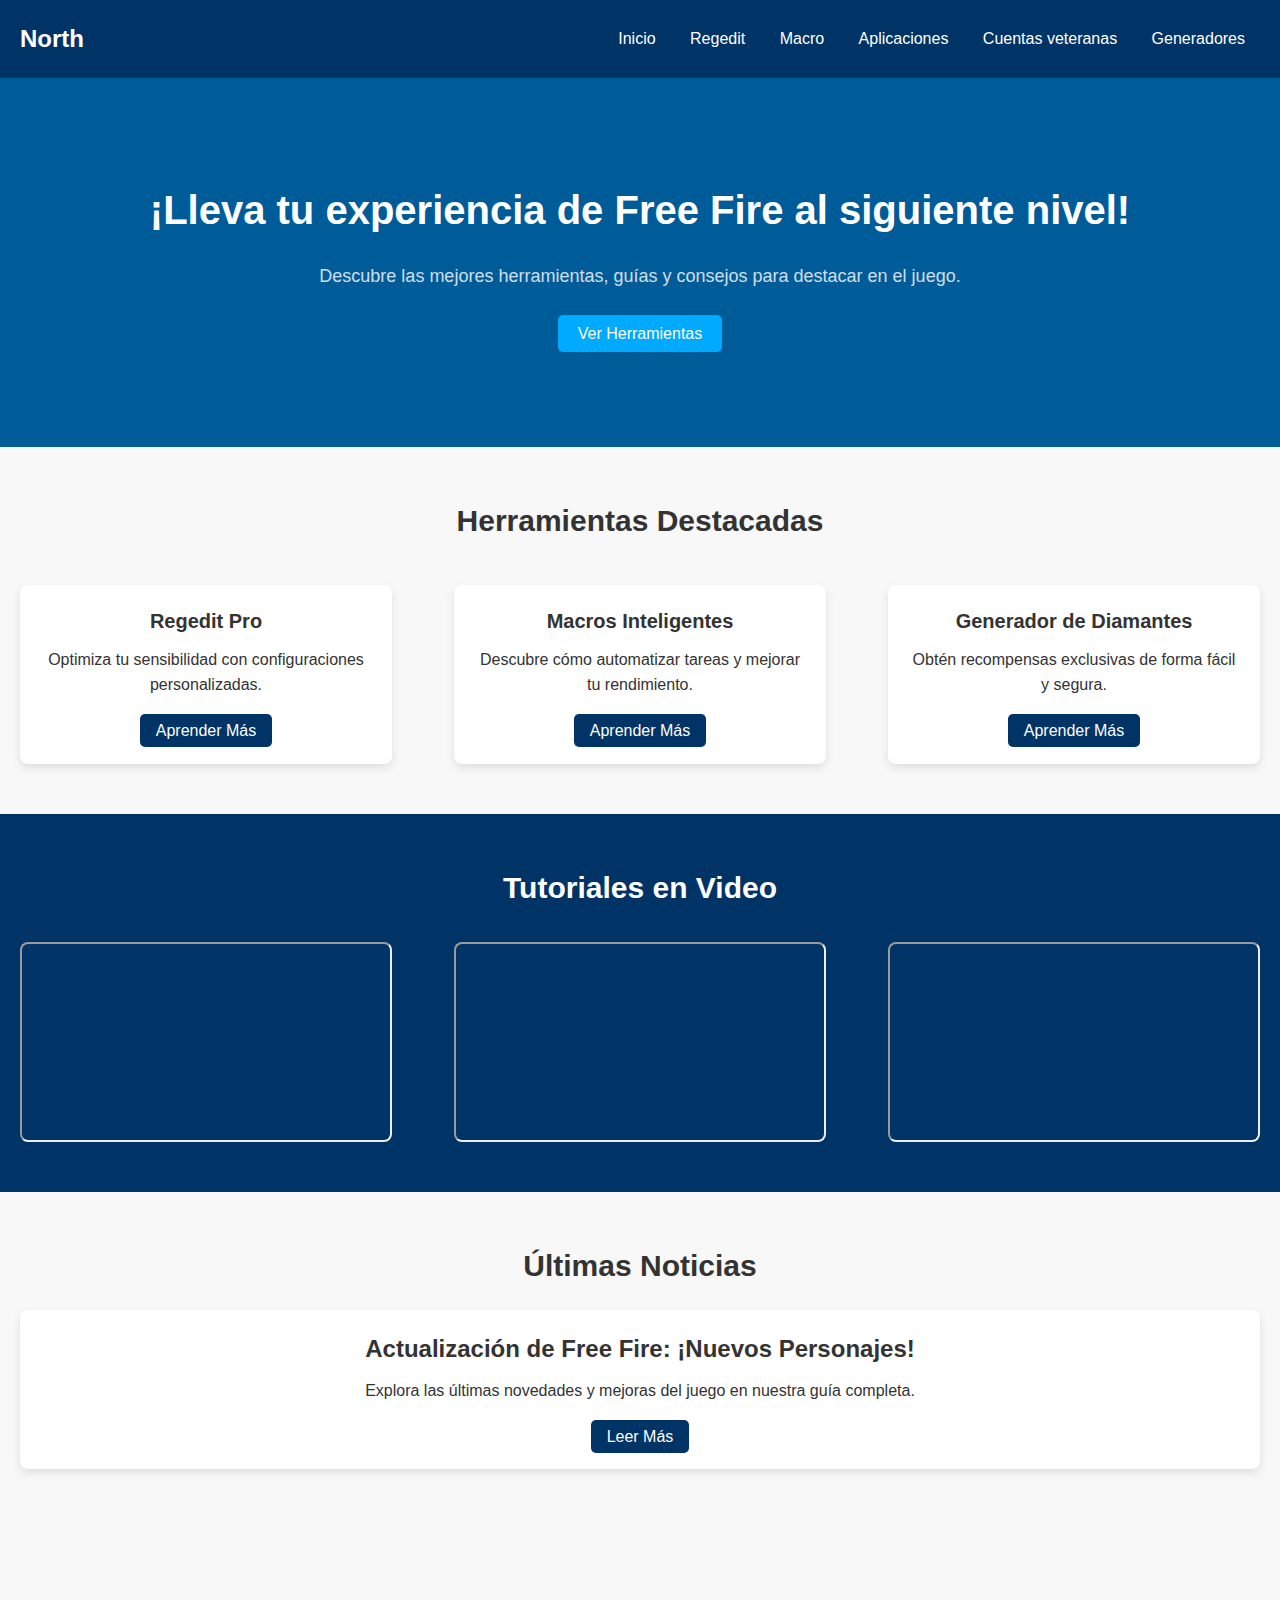
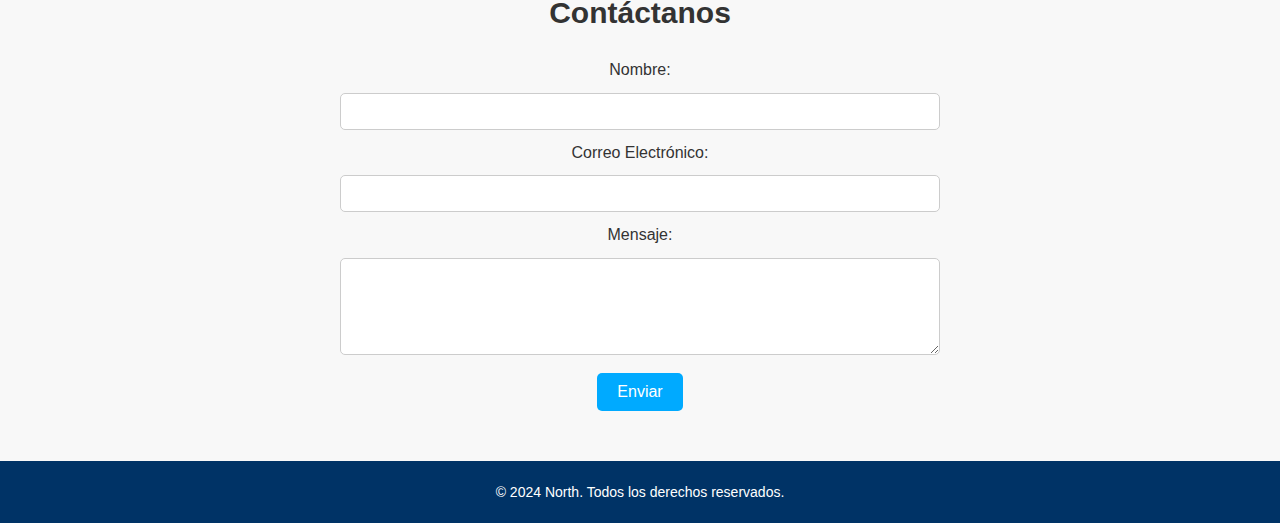
<file: index.html>
<!DOCTYPE html>
<html lang="es">
<head>
  <meta charset="UTF-8">
  <meta name="viewport" content="width=device-width, initial-scale=1.0">
  <title>friifire - Free Fire</title>
  <link rel="stylesheet" href="styles.css">
  <script async src="https://pagead2.googlesyndication.com/pagead/js/adsbygoogle.js?client=ca-pub-2641476719543246"
     crossorigin="anonymous"></script>
</head>
<body>
  <header class="header">
    <div class="logo">North</div>
    <nav class="nav">
      <a href="index.html">Inicio</a>
      <a href="regedit.html">Regedit</a>
      <a href="macro.html">Macro</a>
      <a href="aplicaciones.html">Aplicaciones</a>
      <a href="cuentas-veteranas.html">Cuentas veteranas</a>
      <a href="generadores.html">Generadores</a>
    </nav>
  </header>

  <main class="main-content">
    <!-- Hero Banner -->
    <section class="hero-banner">
      <h1>¡Lleva tu experiencia de Free Fire al siguiente nivel!</h1>
      <p>Descubre las mejores herramientas, guías y consejos para destacar en el juego.</p>
      <a href="#tools" class="btn">Ver Herramientas</a>
    </section>

    <!-- Herramientas Destacadas -->
    <section id="tools" class="tools-section">
      <h2>Herramientas Destacadas</h2>
      <div class="tools-grid">
        <div class="tool-card">
          <h3>Regedit Pro</h3>
          <p>Optimiza tu sensibilidad con configuraciones personalizadas.</p>
          <a href="regedit.html" class="btn">Aprender Más</a>
        </div>
        <div class="tool-card">
          <h3>Macros Inteligentes</h3>
          <p>Descubre cómo automatizar tareas y mejorar tu rendimiento.</p>
          <a href="macro.html" class="btn">Aprender Más</a>
        </div>
        <div class="tool-card">
          <h3>Generador de Diamantes</h3>
          <p>Obtén recompensas exclusivas de forma fácil y segura.</p>
          <a href="generadores.html" class="btn">Aprender Más</a>
        </div>
      </div>
    </section>

    <!-- Videos Tutoriales -->
    <section class="videos-section">
      <h2>Tutoriales en Video</h2>
      <div class="video-grid">
        <iframe src="https://www.youtube.com/embed/example1" title="Video 1"></iframe>
        <iframe src="https://www.youtube.com/embed/example2" title="Video 2"></iframe>
        <iframe src="https://www.youtube.com/embed/example3" title="Video 3"></iframe>
      </div>
    </section>

    <!-- Blog -->
    <section class="blog-section">
      <h2>Últimas Noticias</h2>
      <article>
        <h3>Actualización de Free Fire: ¡Nuevos Personajes!</h3>
        <p>Explora las últimas novedades y mejoras del juego en nuestra guía completa.</p>
        <a href="#" class="btn">Leer Más</a>
      </article>
    </section>

    <!-- Contacto -->
    <section class="contact-section">
      <h2>Contáctanos</h2>
      <form action="#" method="POST">
        <label for="name">Nombre:</label>
        <input type="text" id="name" name="name" required>
        
        <label for="email">Correo Electrónico:</label>
        <input type="email" id="email" name="email" required>
        
        <label for="message">Mensaje:</label>
        <textarea id="message" name="message" rows="5" required></textarea>
        
        <button type="submit" class="btn">Enviar</button>
      </form>
    </section>
  </main>

  <footer class="footer">
    <p>&copy; 2024 North. Todos los derechos reservados.</p>
  </footer>
</body>
</html>
</file>
<file: styles.css>
/* RESET */
* {
  margin: 0;
  padding: 0;
  box-sizing: border-box;
}

/* BODY */
body {
  font-family: Arial, sans-serif;
  background-color: #f4f4f4;
  color: #333;
  line-height: 1.6;
}

/* HEADER */
.header {
  background-color: #003366;
  color: #fff;
  padding: 20px;
  display: flex;
  justify-content: space-between;
  align-items: center;
  position: sticky;
  top: 0;
  z-index: 10;
}

.logo {
  font-size: 24px;
  font-weight: bold;
  color: #fff;
  transition: color 0.3s ease;
}

.nav a {
  color: #fff;
  text-decoration: none;
  margin: 0 15px;
  font-size: 16px;
  position: relative;
  transition: color 0.3s ease;
}

.nav a:hover {
  color: #00aaff;
}

/* HERO BANNER */
.hero-banner {
  background-color: #005b99;
  color: #fff;
  padding: 100px 20px;
  text-align: center;
  animation: fadeIn 2s ease-out;
}

.hero-banner h1 {
  font-size: 40px;
  margin-bottom: 20px;
  animation: slideInFromTop 1.5s ease-out;
}

.hero-banner p {
  font-size: 18px;
  margin-bottom: 30px;
  opacity: 0.8;
}

.btn {
  background-color: #00aaff;
  color: #fff;
  text-decoration: none;
  padding: 10px 20px;
  border-radius: 5px;
  font-size: 16px;
  transition: background-color 0.3s ease;
}

.btn:hover {
  background-color: #0099cc;
}

/* TOOLS SECTION */
.tools-section {
  padding: 50px 20px;
  text-align: center;
  background-color: #f8f8f8;
}

.tools-section h2 {
  font-size: 30px;
  margin-bottom: 40px;
  animation: fadeIn 2s ease-out;
}

.tools-grid {
  display: flex;
  justify-content: space-between;
  gap: 20px;
  flex-wrap: wrap;
}

.tool-card {
  background-color: #fff;
  padding: 20px;
  border-radius: 8px;
  box-shadow: 0 4px 10px rgba(0, 0, 0, 0.1);
  transition: transform 0.3s ease;
  width: 30%;
  min-width: 250px;
}

.tool-card:hover {
  transform: translateY(-10px);
}

.tool-card h3 {
  font-size: 20px;
  margin-bottom: 10px;
}

.tool-card p {
  font-size: 16px;
  margin-bottom: 20px;
}

.tool-card .btn {
  background-color: #003366;
  color: #fff;
  border: none;
  padding: 8px 16px;
  text-decoration: none;
  font-size: 16px;
  border-radius: 5px;
}

.tool-card .btn:hover {
  background-color: #00aaff;
}

/* VIDEOS SECTION */
.videos-section {
  padding: 50px 20px;
  background-color: #003366;
  color: #fff;
  text-align: center;
}

.videos-section h2 {
  font-size: 30px;
  margin-bottom: 30px;
}

.video-grid {
  display: flex;
  justify-content: space-between;
  gap: 20px;
}

.video-grid iframe {
  width: 30%;
  height: 200px;
  border-radius: 8px;
  transition: transform 0.3s ease;
}

.video-grid iframe:hover {
  transform: scale(1.05);
}

/* BLOG SECTION */
.blog-section {
  padding: 50px 20px;
  background-color: #f8f8f8;
  text-align: center;
}

.blog-section h2 {
  font-size: 30px;
  margin-bottom: 20px;
}

.blog-section article {
  background-color: #fff;
  padding: 20px;
  border-radius: 8px;
  box-shadow: 0 4px 10px rgba(0, 0, 0, 0.1);
  margin-bottom: 20px;
}

.blog-section article h3 {
  font-size: 24px;
  margin-bottom: 10px;
}

.blog-section article p {
  font-size: 16px;
  margin-bottom: 20px;
}

.blog-section article .btn {
  background-color: #003366;
  color: #fff;
  border: none;
  padding: 8px 16px;
  text-decoration: none;
  font-size: 16px;
  border-radius: 5px;
}

.blog-section article .btn:hover {
  background-color: #00aaff;
}

/* CONTACT SECTION */
.contact-section {
  padding: 50px 20px;
  background-color: #f8f8f8;
  text-align: center;
}

.contact-section h2 {
  font-size: 30px;
  margin-bottom: 20px;
}

.contact-section form {
  max-width: 600px;
  margin: 0 auto;
}

.contact-section input,
.contact-section textarea {
  width: 100%;
  padding: 10px;
  margin: 10px 0;
  border-radius: 5px;
  border: 1px solid #ccc;
}

.contact-section button {
  background-color: #00aaff;
  color: #fff;
  border: none;
  padding: 10px 20px;
  font-size: 16px;
  border-radius: 5px;
  cursor: pointer;
}

.contact-section button:hover {
  background-color: #0099cc;
}

/* FOOTER */
.footer {
  background-color: #003366;
  color: #fff;
  text-align: center;
  padding: 20px 0;
}

.footer p {
  font-size: 14px;
}

/* ANIMATIONS */
@keyframes fadeIn {
  0% {
    opacity: 0;
  }
  100% {
    opacity: 1;
  }
}

@keyframes slideInFromTop {
  0% {
    transform: translateY(-50px);
  }
  100% {
    transform: translateY(0);
  }
}
</file>
